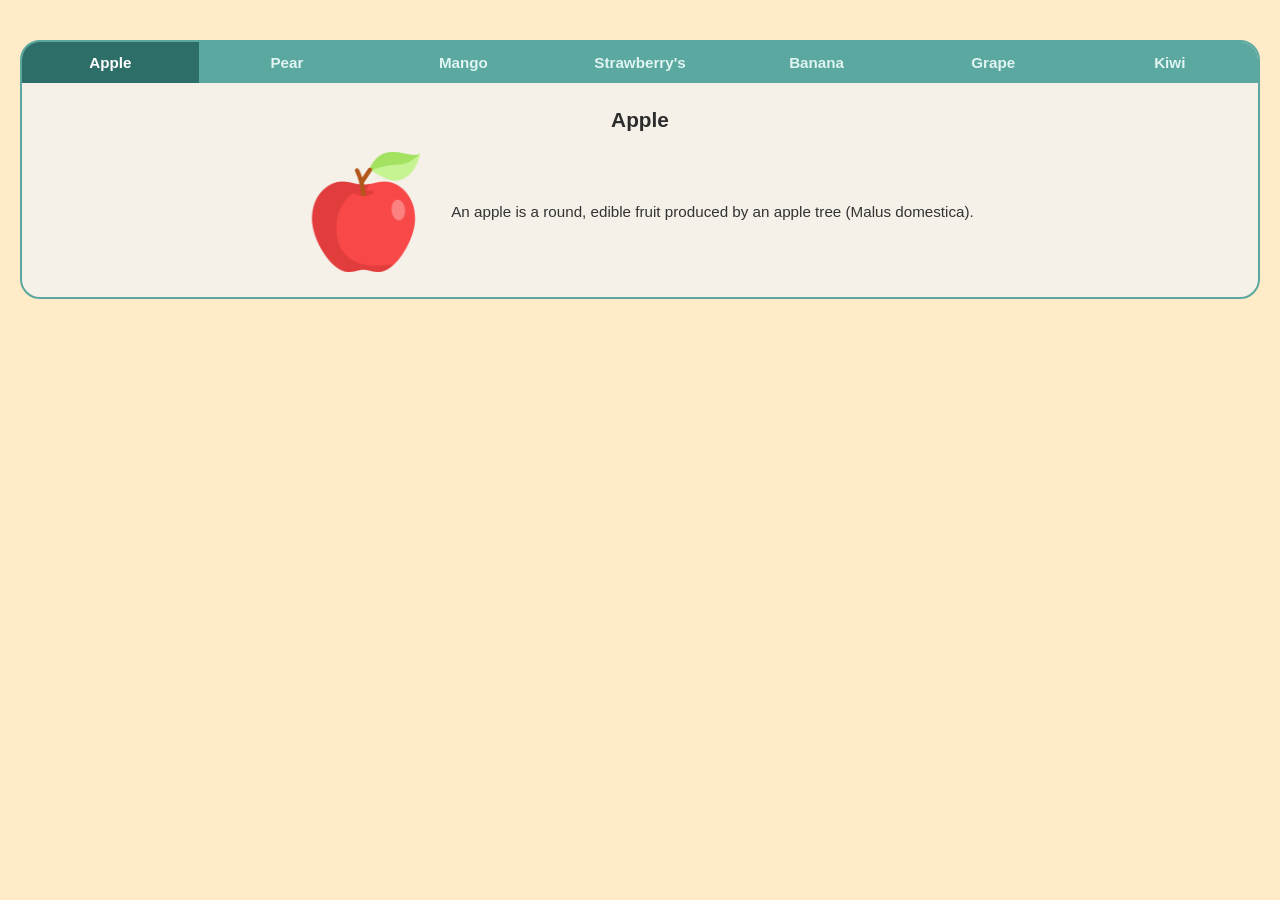
<file: index.html>
<!DOCTYPE html>
<html lang="en">
<head>
    <meta charset="UTF-8">
    <meta name="viewport" content="width=device-width, initial-scale=1.0">
    <title>Final Exam</title>
    <link rel="icon" type="image/png" href="./favicon/fruit-stand.png">
    <link rel="stylesheet" href="./styles/general.css">
    <script src="https://code.jquery.com/jquery-3.7.1.min.js" integrity="sha256-/JqT3SQfawRcv/BIHPThkBvs0OEvtFFmqPF/lYI/Cxo=" crossorigin="anonymous"></script>
    <script type="module" src="./src/Main.js"></script>
</head>
<body>

    <div id="app">
        <ul id="fruits"></ul>
        <section id="fruitDesc"></section>
    </div>

</body>
</html>
</file>
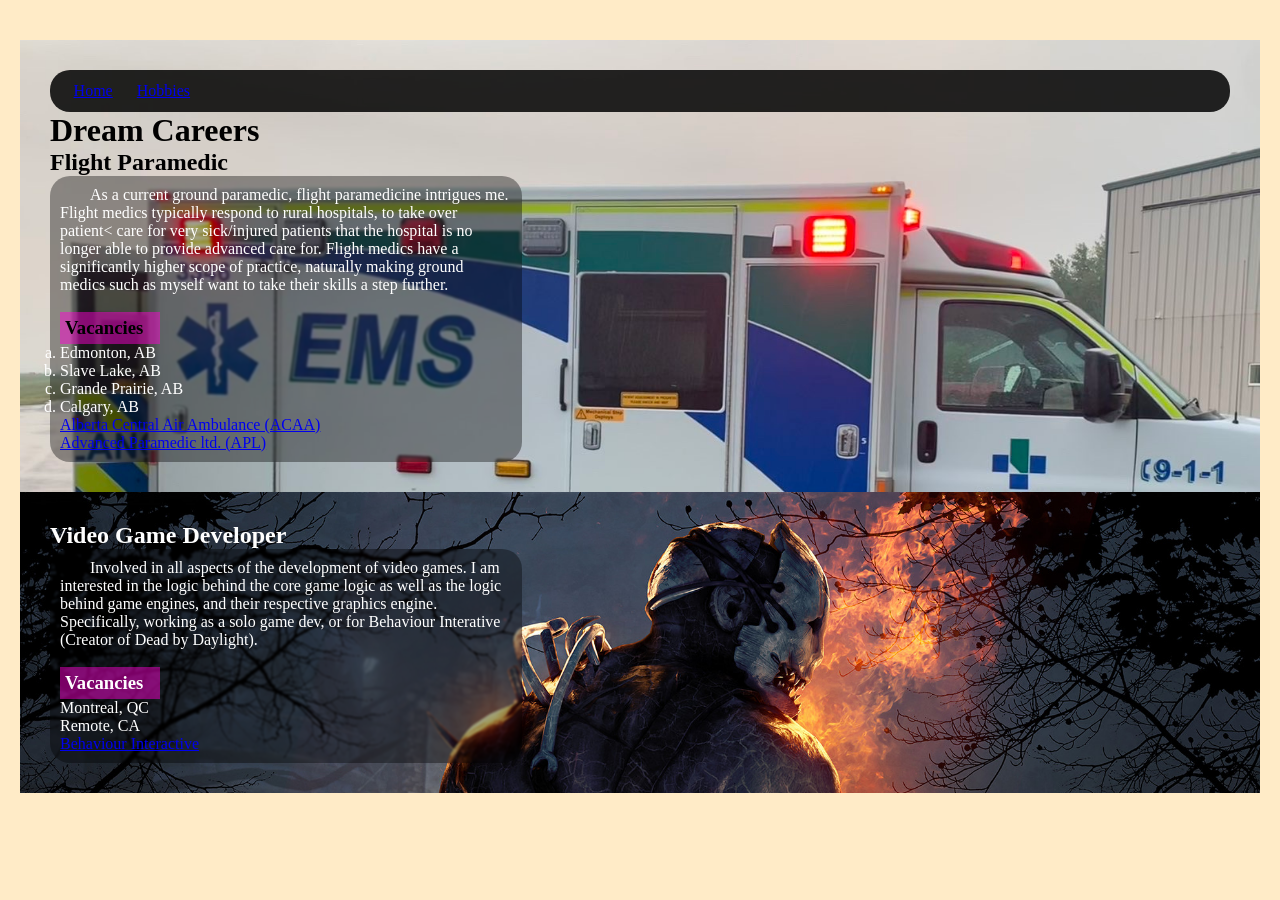
<file: dreamcareers.html>
<!DOCTYPE html>
<html lang="en">
<head>
    <meta charset="UTF-8">
    <meta name="viewport" content="width=device-width, initial-scale=1.0">
    <title>Kaile's CV (Dream Careers)</title>
    <link rel="stylesheet" type="text/css" href="styles/general.css">
    <link rel="stylesheet" type="text/css" href="styles/careers.css">
    <link rel="icon" type="image/svg+xml" href="favicon/favicon.svg">
</head>
<body>

    <div class="careers">

        <div class="flights">
            <div class="home_link">
                <a href="index.html">Home</a>
                <a href="hobbies.html">Hobbies</a>
            </div>
            <h1>Dream Careers</h1> 
            
            <h2>Flight Paramedic</h2>
            <div class="flights_sec">
                <p>As a current ground paramedic, flight paramedicine intrigues me.
                   Flight medics typically respond to rural hospitals, to take over patient<
                   care for very sick/injured patients that the hospital is no longer able to
                   provide advanced care for. Flight medics have a significantly higher scope of
                   practice, naturally making ground medics such as myself want to take their skills
                   a step further.
                </p>
                <br>
                <h3>Vacancies</h3>
                <ol>
                    <ol type="a">
                        <li>Edmonton, AB</li>
                        <li>Slave Lake, AB</li>
                        <li>Grande Prairie, AB</li>
                        <li>Calgary, AB</li>
                    </ol>
                </ol>

                <ul><a href="https://abairamb.ca/">Alberta Central Air Ambulance (ACAA)</a></ul>
                <ul><a href="https://advancedparamedic.com/"> Advanced Paramedic ltd. (APL)</a></ul>
            </div>

        </div>

        <div class="dev">
            <h2>Video Game Developer</h2>
                <div class="dev_sec">
                    <p>Involved in all aspects of the development of video games.
                       I am interested in the logic behind the core game logic
                       as well as the logic behind game engines, and their respective
                       graphics engine.
                       Specifically, working as a solo game dev, or for Behaviour Interative
                       (Creator of Dead by Daylight).
                    </p>
                    <br>
                    <h3>Vacancies</h3>
                        <ul>Montreal, QC</ul>
                        <ul>Remote, CA</ul>

                    <a href="https://www.bhvr.com/">Behaviour Interactive</a>    
                </div> 
        </div>

    </div>


</body>
</html>
</file>
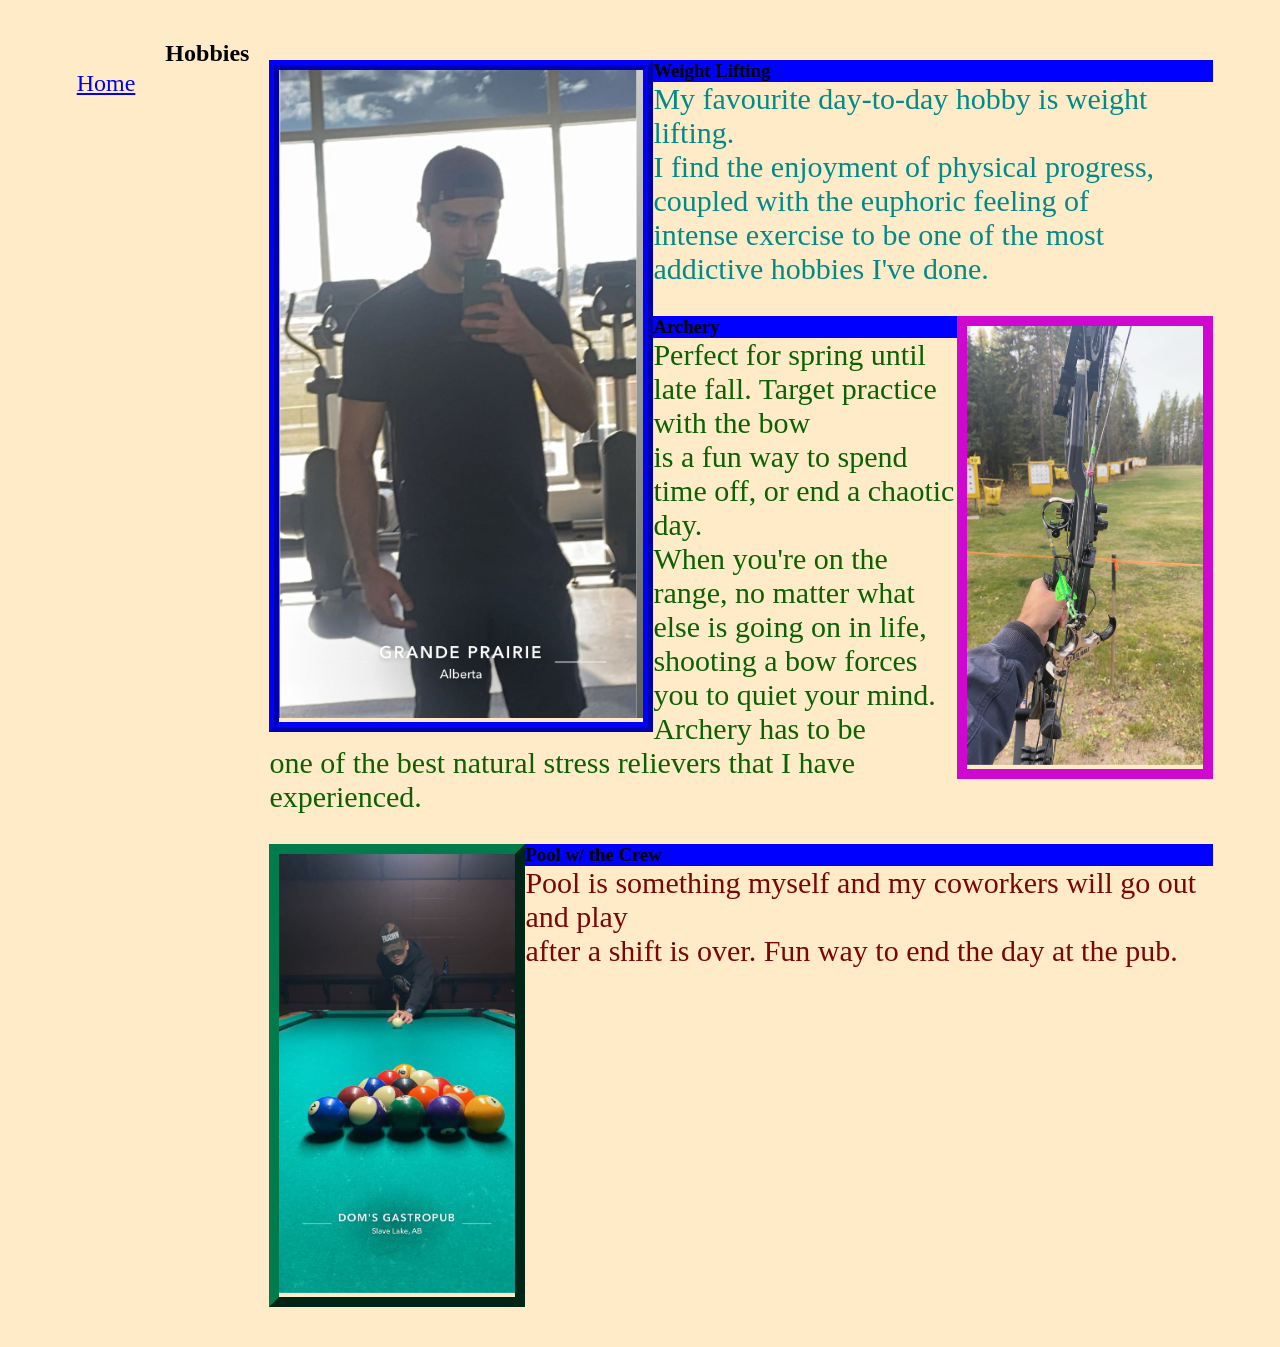
<file: hobbies.html>
<!DOCTYPE html>
<html lang="en">
<head>
    <meta charset="UTF-8">
    <meta name="viewport" content="width=device-width, initial-scale=1.0">
    <title>Kaile's CV (Hobbies)</title>
    <link rel="stylesheet" type="text/css" href="styles/general.css">
    <link rel="stylesheet" type="text/css" href="styles/hobbies.css">
    <link rel="icon" type="image/svg+xml" href="favicon/favicon.svg">
</head>
<body>
    <div class="home_link">
        <a href="index.html">Home</a>
    </div>

    <h2>Hobbies</h2>

    <div class="hobbies_sec">
        <div class="gym_sec">
            <div class="gym_sec_img">
                <img src="pics/gym_sesh.JPG" alt="Back and Bi's Day">
            </div>
            <h3>Weight Lifting</h3>
            <p>
            My favourite day-to-day hobby is weight lifting.<br>
            I find the enjoyment of physical progress, coupled with the euphoric feeling of<br>
            intense exercise to be one of the most addictive hobbies I've done.
            </p>
        </div>

        <div class="archery_sec">
            <div class="archery_sec_img">
                <img src="pics/archery.JPG" alt="Archery Practice">
            </div>
            <h3>Archery</h3>
            <p>
            Perfect for spring until late fall. Target practice with the bow<br>
            is a fun way to spend time off, or end a chaotic day.<br>
            When you're on the range, no matter what else is going on in life,<br>
            shooting a bow forces you to quiet your mind. Archery has to be<br>
            one of the best natural stress relievers that I have experienced.
            </p>
        </div>

        <div class="pool_sec">
            <div class="pool_sec_img">
                <img src="pics/pool.JPG" alt="Pool at Dom's">
            </div>
            <h3>Pool w/ the Crew</h3>
            <p>
                Pool is something myself and my coworkers will go out and play <br>
                after a shift is over. Fun way to end the day at the pub.
            </p>
        </div>
    </div>


</body>
</html>
</file>
<file: styles/general.css>
* {
    box-sizing: border-box;
    margin: 0px;
    padding: 0px;
}

html,
body {
    background-color: #FFEBC7;
}

body {
    display: flex;
    justify-content: center;
    align-items: flex-start;
    padding: 40px 20px;
    min-height: 100vh;
}

#app {
    width: 100%;
    max-width: 100%;
    border: 2px solid #5BA8A0;
    border-radius: 20px;
    overflow: hidden;
    background-color: #F5F0E8;
}

#fruits {
    display: flex;
    list-style: none;
    background-color: #5BA8A0;
}

#fruits li {
    flex: 1;
    text-align: center;
    padding: 12px 8px;
    color: #E0F4F2;
    font-weight: 600;
    font-family: Arial, sans-serif;
    font-size: 0.95rem;
    cursor: pointer;
    transition: background-color 1.0s;
}

#fruitDesc {
    display: flex;
    flex-flow: row wrap;
    justify-content: space-evenly;
    padding: 25px;
    font-family: Arial, sans-serif;
}



#fruitDesc h2 {
    text-align: center;
    margin-bottom: 20px;
    font-size: 1.3rem;
    color: #2C2C2C;
    min-width: 100%;
}

.fruit-body {
    display: flex;
    align-items: center;
    gap: 25px;
}

.fruit-img {
    width: 120px;
    height: 120px;
    object-fit: contain;
    flex-shrink: 0;
}

#fruitDesc p {
    font-size: 0.95rem;
    color: #333;
    line-height: 2.0;
}
</file>
<file: styles/careers.css>
.flights {
    padding: 30px;
    background-image: url("../pics/medivac.jpeg");
    height: 100%;
    width: auto;
    background-repeat: no-repeat;
    background-size:cover;
    background-position: center -50px;
}

.dev {
    color: white;
    padding: 30px;
    background-image: url("../pics/dbdcover.jpg");
    height: 100%;
    width: auto;
    background-repeat: no-repeat;
    background-size:cover;
    background-position: center 0px;
}

.careers h3 {
    padding: 5px;
    width: 100px;
    background-color: rgba(255, 0, 212, 0.479);
}

.flights p {
    display: flex;
    justify-content: space-between;
    color: rgb(255, 255, 255);
    text-indent: 30px;
}

.dev p {
    display: flex;
    justify-content: space-between;
    color: rgb(255, 255, 255);
    text-indent: 30px;
}

.flights_sec {
    background-color: rgba(0, 0, 0, 0.37);
    width: 40%;
    padding: 10px;
    border-radius: 20px;
    backdrop-filter: blur(1px);
}

.dev_sec {
    background-color: rgba(0, 0, 0, 0.37);
    width: 40%;
    padding: 10px;
    border-radius: 20px;
    backdrop-filter: blur(1px);
}

.careers li {
    color: white;
}

.home_link {
    width: 100%;
    background-color: rgba(0, 0, 0, 0.849);
    padding-left: 2%;
    padding-top: 1%;
    padding-bottom: 1%;
    border-radius: 20px;
}

.home_link a {
    padding-right: 20px;
}
</file>
<file: styles/hobbies.css>
.hobbies_sec h3 {
    background-color: blue;
}

.hobbies_sec p {
    font-size: 30px;
}

.gym_sec {
    padding: 10px;
    margin: 10px;
}

.archery_sec {
    padding: 10px;
    margin: 10px;
}

.pool_sec {
    padding: 10px;
    margin: 10px;
}

.gym_sec p {
    color:darkcyan;
}
.archery_sec p {
    color: rgb(11, 97, 4);
}
.pool_sec p {
    color: rgb(124, 5, 5);
}

.gym_sec_img {
    width: 30vw;
    height: auto;
    border-width: 10px;
    border-color:blue;
    border-style: ridge;
    float: left;
}

.archery_sec_img {
    width: 20vw;
    height: auto;
    border-width: 10px;
    border-color:rgb(207, 8, 207);
    border-style: solid;
    float: right;
}

.pool_sec_img {
    width: 20vw;
    height: auto;
    border-width: 10px;
    border-color:rgb(1, 122, 76);
    border-style: outset;
    float: left;
}

.hobbies_sec img {
    width: 100%;
    height: auto;
}

.home_link {
    margin: 20px;
    padding: 10px;
}

.home_link a {
    font-size: 150%;
}
</file>
